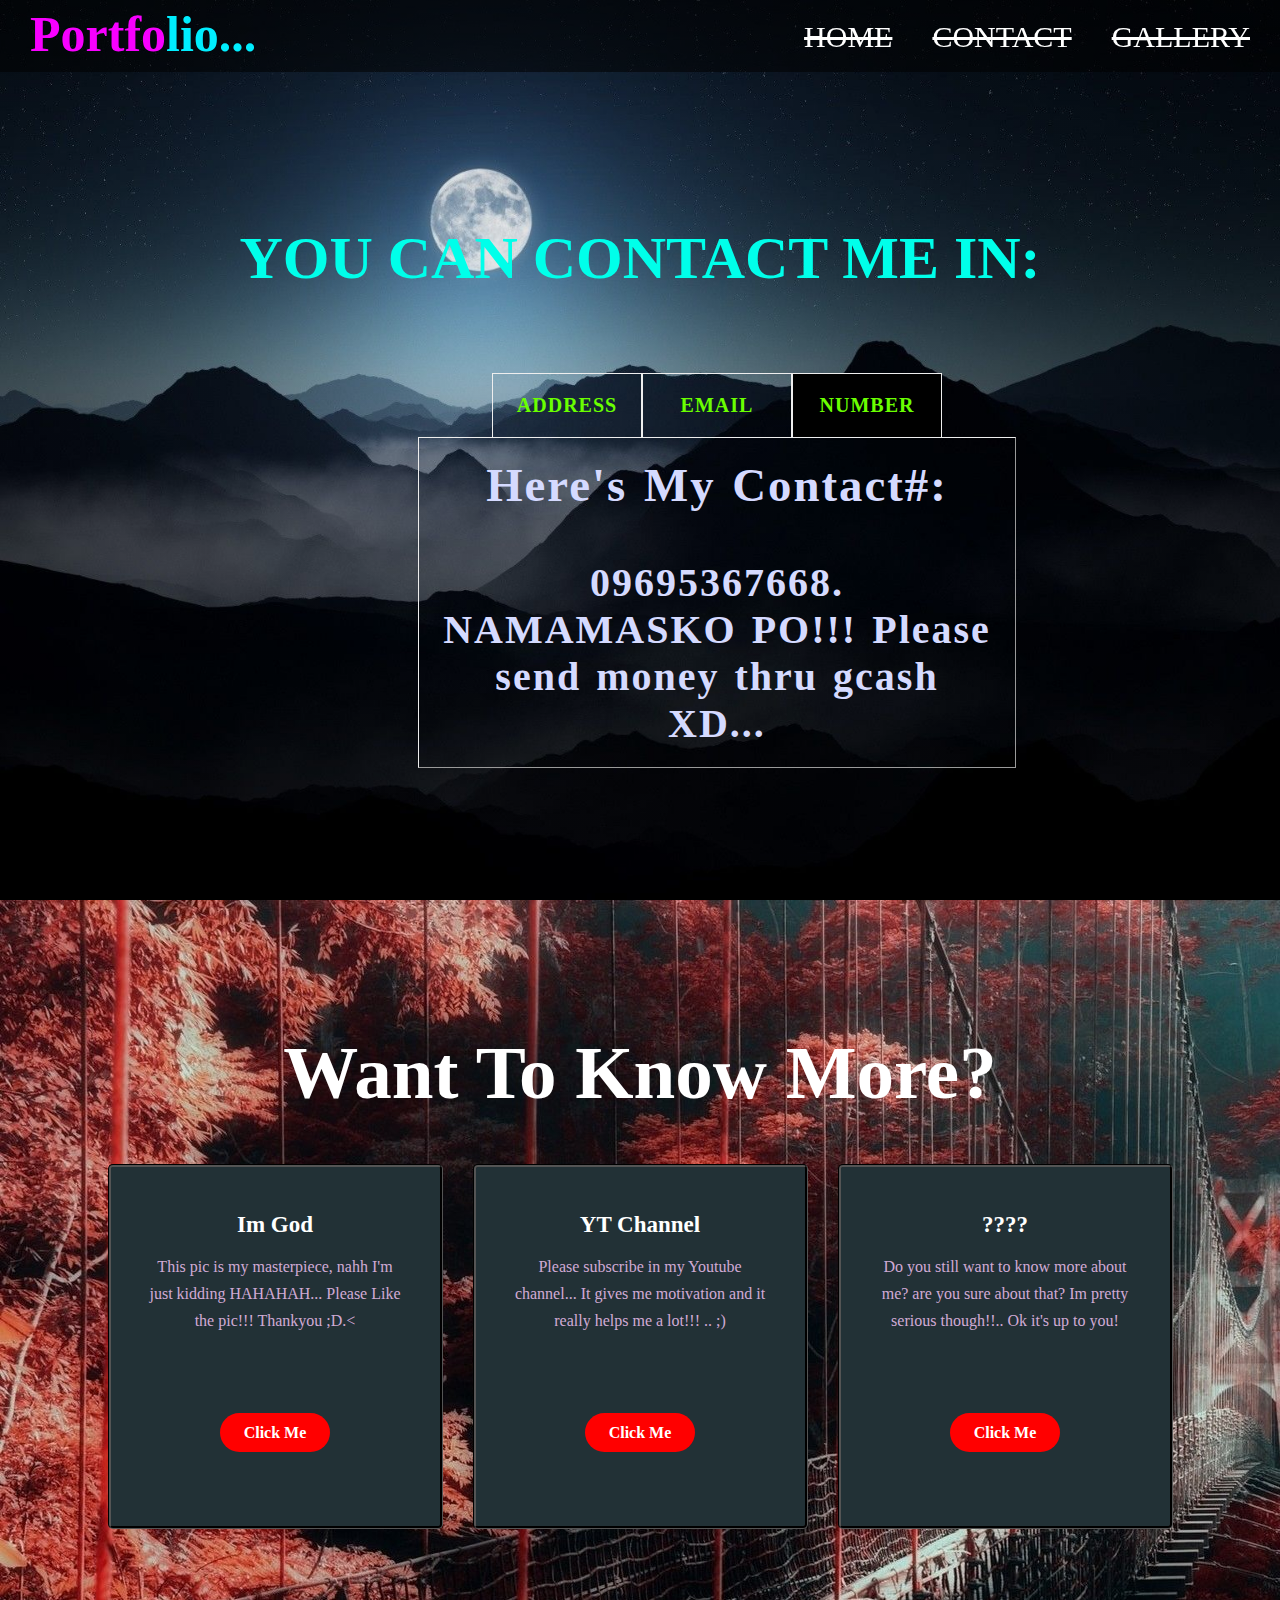
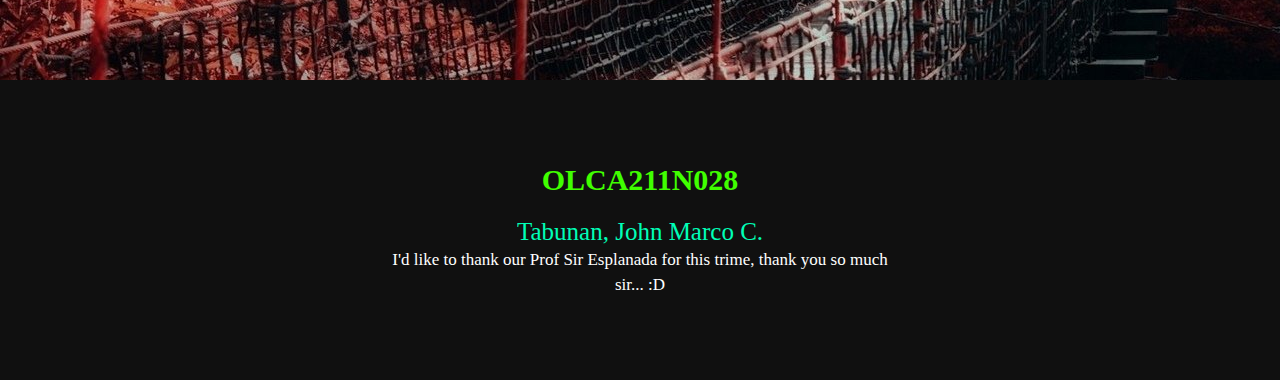
<file: contact.html>
<!DOCTYPE html>
<head>
    <meta charset="UTF-8">
    <title>Webpage Design</title>
    <link rel="stylesheet" href="contact.css">
</head>
<body>
    <div class="main">
        <div id="navbar">
            
            <a href="gallery.html">GALLERY</a>
            <a href="contact.html">CONTACT</a>
            <a href="index.html">HOME</a>
            
        </div>
        <div class="animate">
            <h2>Portfo<span>lio...</span></h2>
        </div>
        <br /> <br /> <br />

    <section class="main2"> 
        <h2 class="aboutme">YOU CAN CONTACT ME IN:</h2> 
        <div class="tabs">
            <input type="radio" id="tabAddress" name="mytab" checked="checked">
            <label for="tabAddress">ADDRESS</label>
            <div class="tab" id="yeah">
                <h3>
                    Here's my Address:
                </h3><br />
                <p>Im from Earth, in the continent of Asia, SoutH-east Asia, from a country named Philippines, in Luzon, near Antipolo Rizal...
                    HAHAHAHA just kidding... Sitio Pandayan Brgy. Inarawan Lipana Antipolo City...
                </p>
            </div>

            <input type="radio" id="tabEmail" name="mytab" checked="checked">
            <label for="tabEmail">EMAIL</label>
            <div class="tab" id="yeah">
                <h3>
                    Here's My Emails:
                </h3><br />
                    <p>"yeahyeah004@gmail.com / ybanezjohnmarco@yahoo.com" you can send me an email!!!!</p>
                 </div>

            <input type="radio" id="tabNumber" name="mytab" checked="checked">
            <label for="tabNumber">NUMBER</label>
            <div class="tab" id="yeah">
                <h3>
                   Here's My Contact#:
                </h3><br />
                <p>09695367668. NAMAMASKO PO!!! Please send money thru gcash XD...</p>
             </div>
        </div>
    </section>
    </div>
    
    <div class="main3">
		<div class="title">
			<h2>Want To Know More?</h2>
		</div>

		<div class="box">
			<div class="card">
				<i class="fas fa-bars"></i>
				<h5>Im God</h5>
				<div class="link">
					<p>
                        This pic is my masterpiece, nahh I'm just kidding HAHAHAH... Please Like the pic!!! Thankyou ;D.<
                    </p>

					<p style="text-align: center;">
						<a class="button" href="https://www.facebook.com/photo.php?fbid=2395259543958944&set=pb.100004247646672.-2207520000.&type=3">Click Me</a>
					</p>
				</div>
			</div>

			<div class="card">
				<i class="star"></i>
				<h5>YT Channel</h5>
				<div class="link">
					<p>
                        Please subscribe in my Youtube channel... It gives me motivation and it really helps me a lot!!! .. ;)
                    </p>

					<p style="text-align: center;">
						<a class="button" href="https://www.youtube.com/channel/UCi3leQ2Bbt2k2JoFFE6KNNw">Click Me</a>
					</p>
				</div>
			</div>

			<div class="card">
				<i class="far fa-bell"></i>
				<h5>????</h5>
				<div class="link">
					<p>
                        Do you still want to know more about me? are you sure about that? Im pretty serious though!!.. Ok it's up to you!
                    </p>

					<p style="text-align: center;">
						<a class="button" href="https://www.youtube.com/watch?v=dQw4w9WgXcQ&list=RDdQw4w9WgXcQ&start_radio=1">Click Me</a>
					</p>
				</div>
			</div>
		</div>
	</div>

    <footer>
        <p>OLCA211N028</p>
		<p>Tabunan, John Marco C.</p>
		<p>I'd like to thank our Prof Sir Esplanada for this trime, thank you so much sir... :D</p>
	</footer>
    <script>
        window.onscroll = function() {scrollFunction()};
        function scrollFunction() {

          if (document.body.scrollTop > 30 || document.documentElement.scrollTop > 30) {
            document.getElementById("navbar").style.top = "0";

          } else {
            document.getElementById("navbar").style.top = "-100px";
          }
        }
    </script>
</body>
</html>
</file>
<file: contact.css>
* {
    margin: 0;
    padding: 0;
    zoom: 1;
    box-sizing: border-box;
    font-family: 'Times New Roman';
}

.animate {
    position: relative;
}

        /* ETO PONG TEXT ANIMATION CHINECK KO SA YOUTUBE PANO MAGLAGAY NG KEY FRAMES, tas diko na alam pinag gagawa ko atleast gumana sya HAHAHAH XD*/

.animate::before {
    content: '';
    position: absolute;
    top: 0;
    left: 0;
    width: 2px;
    height: 100%;
    background: #ffffff;
    animation: blinkCusor 0.1s steps(1) infinite;
}

@keyframes animate {

    0%,
    75% {
        opacity: 1;
    }

    76%,
    100% {
        opacity: 0;
    }
}

.animate h2 {
    position: relative;
    float: left;
    bottom: -5px;
    left: 30px;
    font-size: 50px;
    color: rgb(247, 0, 255);
    text-transform: capitalize;
    animation: typing 3s steps(13) infinite;
    overflow: hidden;
}

.animate span {
    color: rgb(0, 238, 255);
}

@keyframes typing {

    0%,
    100% {
        width: 0;
    }
    30%,
    60% {
        width: 401.88px;
    }
}

        /* MMMMMMMAAAAAAAAAAAAAAIIIIIIIIIIIIIIIINNNNNNN */

.main {
    background-image: linear-gradient(to top, rgba(0,0,0,0.1)92%,rgba(0,0,0,0.6)20%), url(night.jpg);
    width: 100%;
    background-position: center;
    background-size: cover;
    height: 100vh;
}

.top{
    position: relative;
    width: 100%;
    height: 100vh;
    background: transparent;
    background-size: cover;
}

#navbar {
    position: fixed;
    top: 0x;
    left: -10px;
    width: 100%;
    display: block;
    transition: top .5s;
    background-color: transparent;
}

#navbar a{
    float: right;
    display: block;
    color: #ffffff;
    text-align: center;
    text-decoration: line-through;
    font-size: 30px;
    padding: 20px;
}

#navbar a:hover{
    background-color: #ffffff;
    color: #000000;
}


.first {
    width: 1800px;
    height: auto;
    margin: auto;
    color: rgb(118, 255, 253);
    position: relative;
}

.yes {
    position: relative;
    left: 65px;
    bottom: -360px;
    font-family: 'Times New Roman';
    letter-spacing: 1.2px;
    line-height: 30px;
    font-size: 25px;
    font-weight: bolder;
}

.first h1 {
    font-family: 'Times New Roman';
    font-size: 30px;
    padding-left: 80px;
    margin-top: 9%;
    letter-spacing: 2px;
    color: rgb(38, 255, 0);
}

h1:hover {
    color: rgb(255, 0, 0);
    transition: 0.2s;
}

.first span {
    color: rgb(255, 255, 255);
    font-size: 60px;
    font-style: italic;

}

.yes:hover{
    color: rgb(112, 255, 110);
    transition: 0.2s;
}

span:hover {
    color: rgb(0, 98, 255);
    transition: 0.2s;
}

.first img {
    float: left;
    position: relative;
    border-width: 5px;
    border-radius: 50%;
    border-style: groove;
    border-width: 1px;
    border-color: aqua;
    height: auto;
    width: 300px;
    left: 150px;
}

.icons a {
    text-decoration: none;
    color: rgb(21, 255, 0);
}

.icons ion-icon {
    position: relative;
    float: left;
    color: rgb(0, 0, 0);
    font-size: 40px;
    padding-left: 30px;
    left: -80px;
    bottom: -380px;
    transition: 0.3s;
}

.icons ion-icon:hover {
    color: rgb(255, 0, 0);
}

            /* MMMMMMMMMMMMMMMMMMMAAAAAAAAAAAAAAAAAAAAAAAAAAAINNN 2*/

.main2 {
    width: 100%;
    background: transparent;    
    padding-bottom: 50px;
    background-size: cover;
    height: 600px;
    padding: 30px;
}

.aboutme{
    display: flex;
    margin-top: 140px;
    font-family: 'Times New Roman';
    font-size: 60px;
    font-weight: bolder;
    color:rgb(0, 255, 234);
    justify-content: center;
    align-items: center;
}

.tabs {
    float: left;
    position: static;
    background-size: cover;
    justify-content: center;
    display: flex;
    order: 1;
    letter-spacing: 1px;
    flex-wrap: wrap;
    width: 70%;
    padding-top: 80px;
    margin-left: 260px;
}

.tabs input[type="radio"] {
    display: none;
}

.tabs label {
    color: rgb(106, 255, 0);
    background: transparent;
    width: 150px;
    padding: 20px;
    font-weight: bold;
    font-size: 20px;
    text-align: center;
    cursor: pointer;
    border-top-style: ridge;
    border-left-style: ridge;
    border-right-style: ridge;
    border-width: 1px;
}

.tabs .tab {
    position: static;
    color: rgb(213, 218, 255);
    width: 70%;
    padding: 20px;
    background: transparent;
    font-size: 40px;
    font-weight: bolder;
    order: 1;
    display: none;
    text-align: center;
    font-family: 'Times New Roman';
    border-style: outset;
    border-width: 1px;
    letter-spacing: 2px;
    word-spacing: 3px;
}

.tabs input[type="radio"]:checked+label+.tab {
    display: block;
}


.tabs input[type="radio"]:checked+label {
    background: rgb(0, 0, 0);
}

            /*MMMMMMMMMMMMMMMMMMAAAAAAAAAAAAAAAAAAAAAIIIIIIIIIINNN 3*/

.main3 {
    background: url(paint.jpg);
    width: 100%;
    padding: 100px 0px;
    height: 780px;
}

.title h2 {
    color: white;
    font-size: 75px;
    width: 1200px;
    margin: 30px auto;
    text-align: center;
}

.title h2:hover{
    color: rgb(0, 255, 162);
    transition: .2s;
}

.box {
    display: flex;
    justify-content: center;
    align-items: center;
    min-height: 400px;
}

.card {
    height: 365px;
    width: 335px;
    padding: 20px 35px;
    background: #223136;
    border-radius: 5px;
    margin: 15px;
    position: relative;
    overflow: hidden;
    text-align: center;
    border-style: groove;
    border-color: black;
    border-width: 3px;
}

.card i{
    font-size: 50px;
    display: block;
    text-align: center;
    margin: 25px 0px;
    color: #f90000;

}

h5 {
    color: white;
    font-size: 23px;
    margin-bottom: 15px;
}
h5:hover{
    color: rgb(0, 255, 225);
}

.link p {
    color: #fcfc;
    font-size: 16px;
    line-height: 27px;
    margin-bottom: 25px;
}

.card .button {
    position: relative;
    background-color: #ff0000;
    color: white;
    text-decoration: none;
    border: 2px solid transparent;
    font-weight: bold;
    padding: 9px 22px;
    top: 60px;
    border-radius: 50px;
    transition: .4s;
}

.card .button:hover {
    background-color: transparent;
    border: 2px solid #f9004d;
    cursor: pointer;
}

        /*FOOOOOOOOOOOOOOTTTTTTTTTTTTTTEEEEEEEEEEEEEEEEEEEEEER*/

footer{
	position: relative;
	width: 100%;
	height: 300px;
	background: #101010;
	display: flex;
	flex-direction: column;
	align-items: center;
	justify-content: center;

}
footer p:nth-child(1){
	font-size: 30px;
    top: 10px;
	color: rgb(64, 255, 0);
	margin-bottom: 20px;
	font-weight: bold;

}
footer p:nth-child(2){
	color: rgb(0, 255, 183);
	font-size: 25px;
	width: 500px;
	text-align: center;
	line-height: 30px;
}

footer p:nth-child(3){
	color: white;
	font-size: 17px;
	width: 500px;
	text-align: center;
	line-height: 25px;
}
</file>
